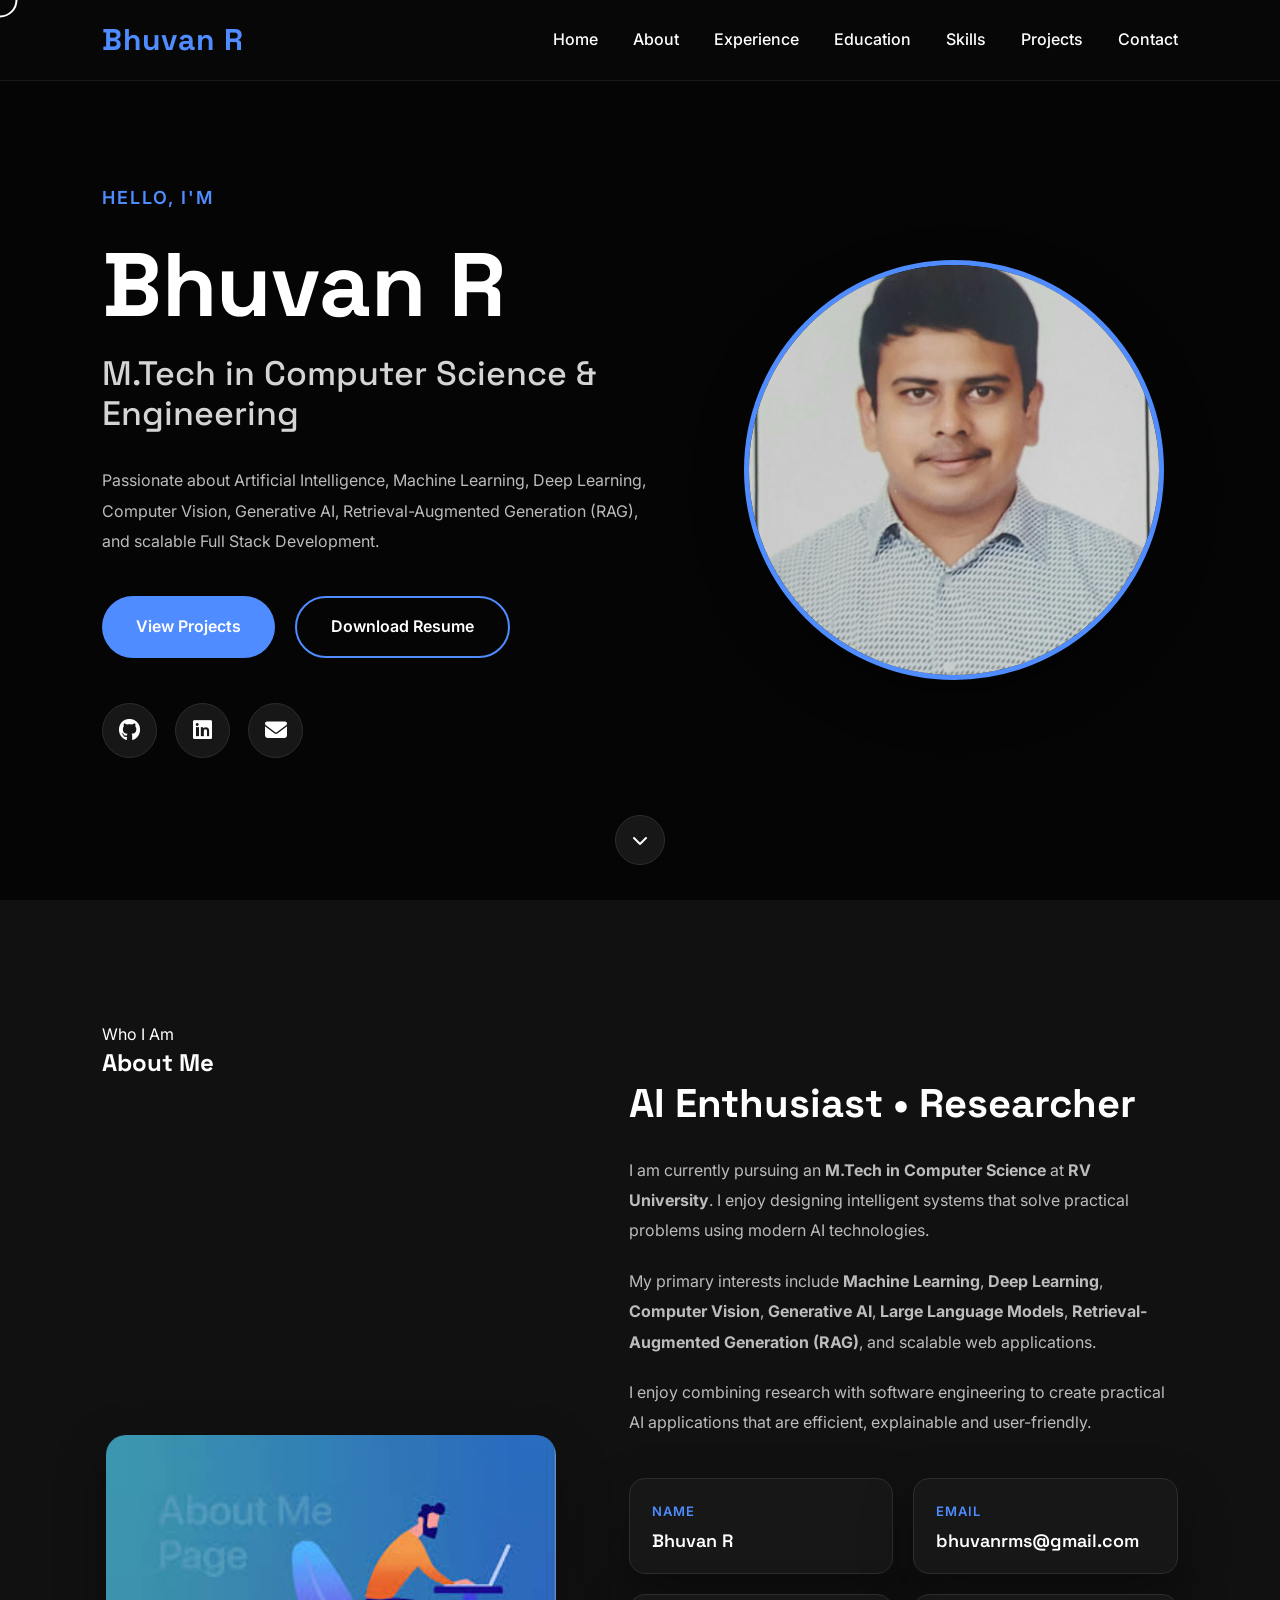
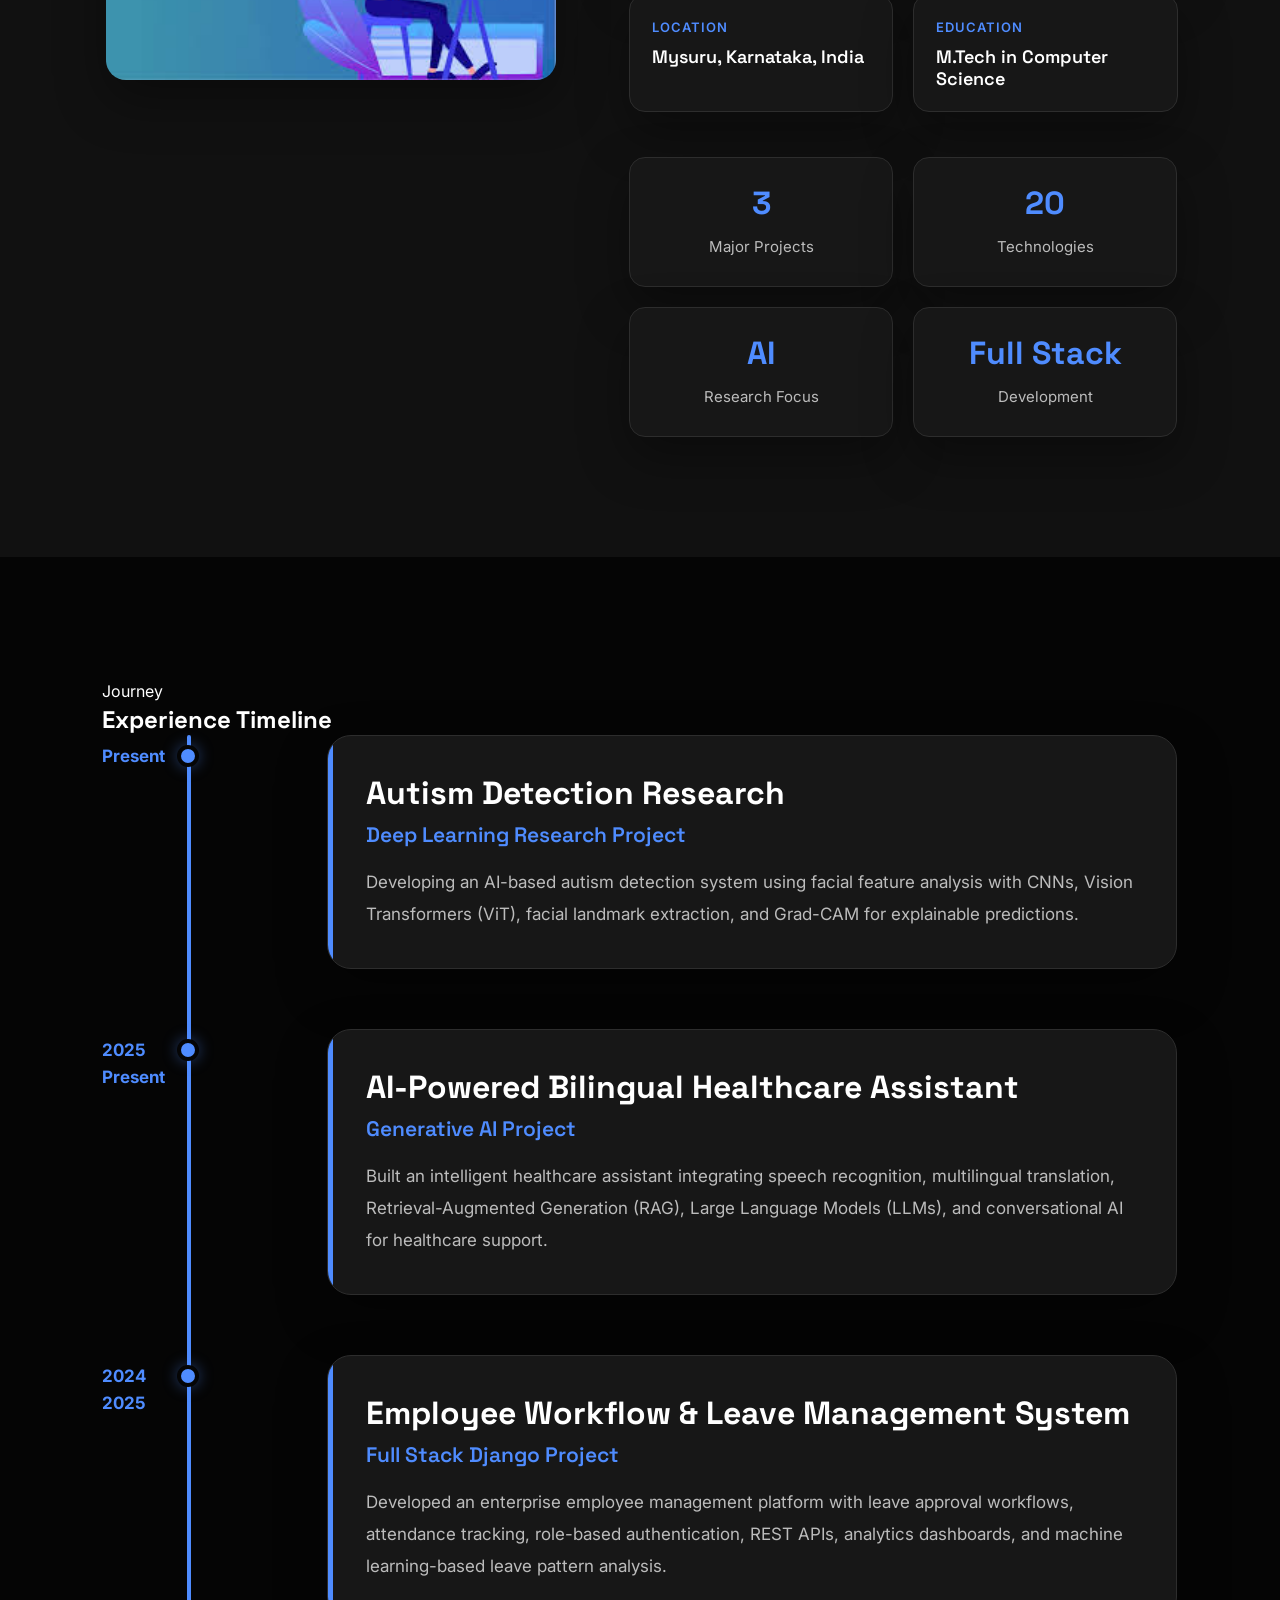
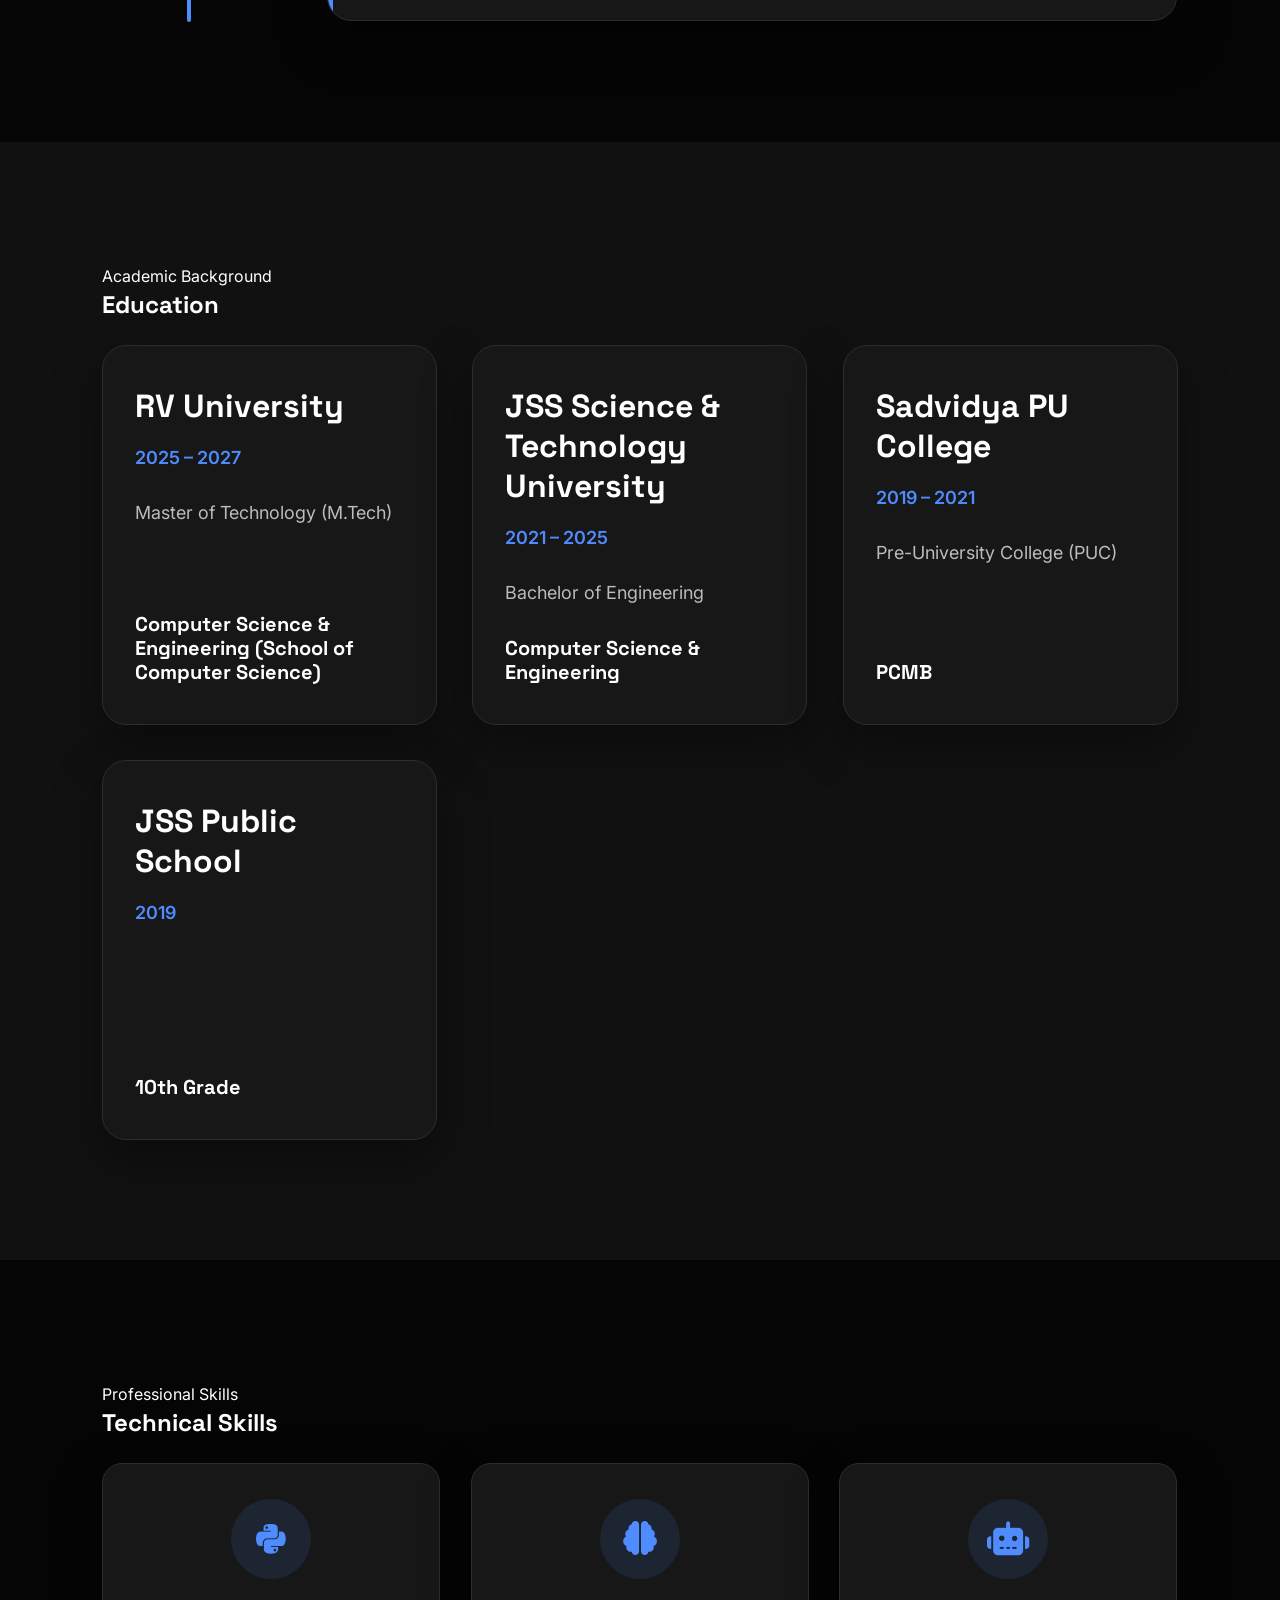
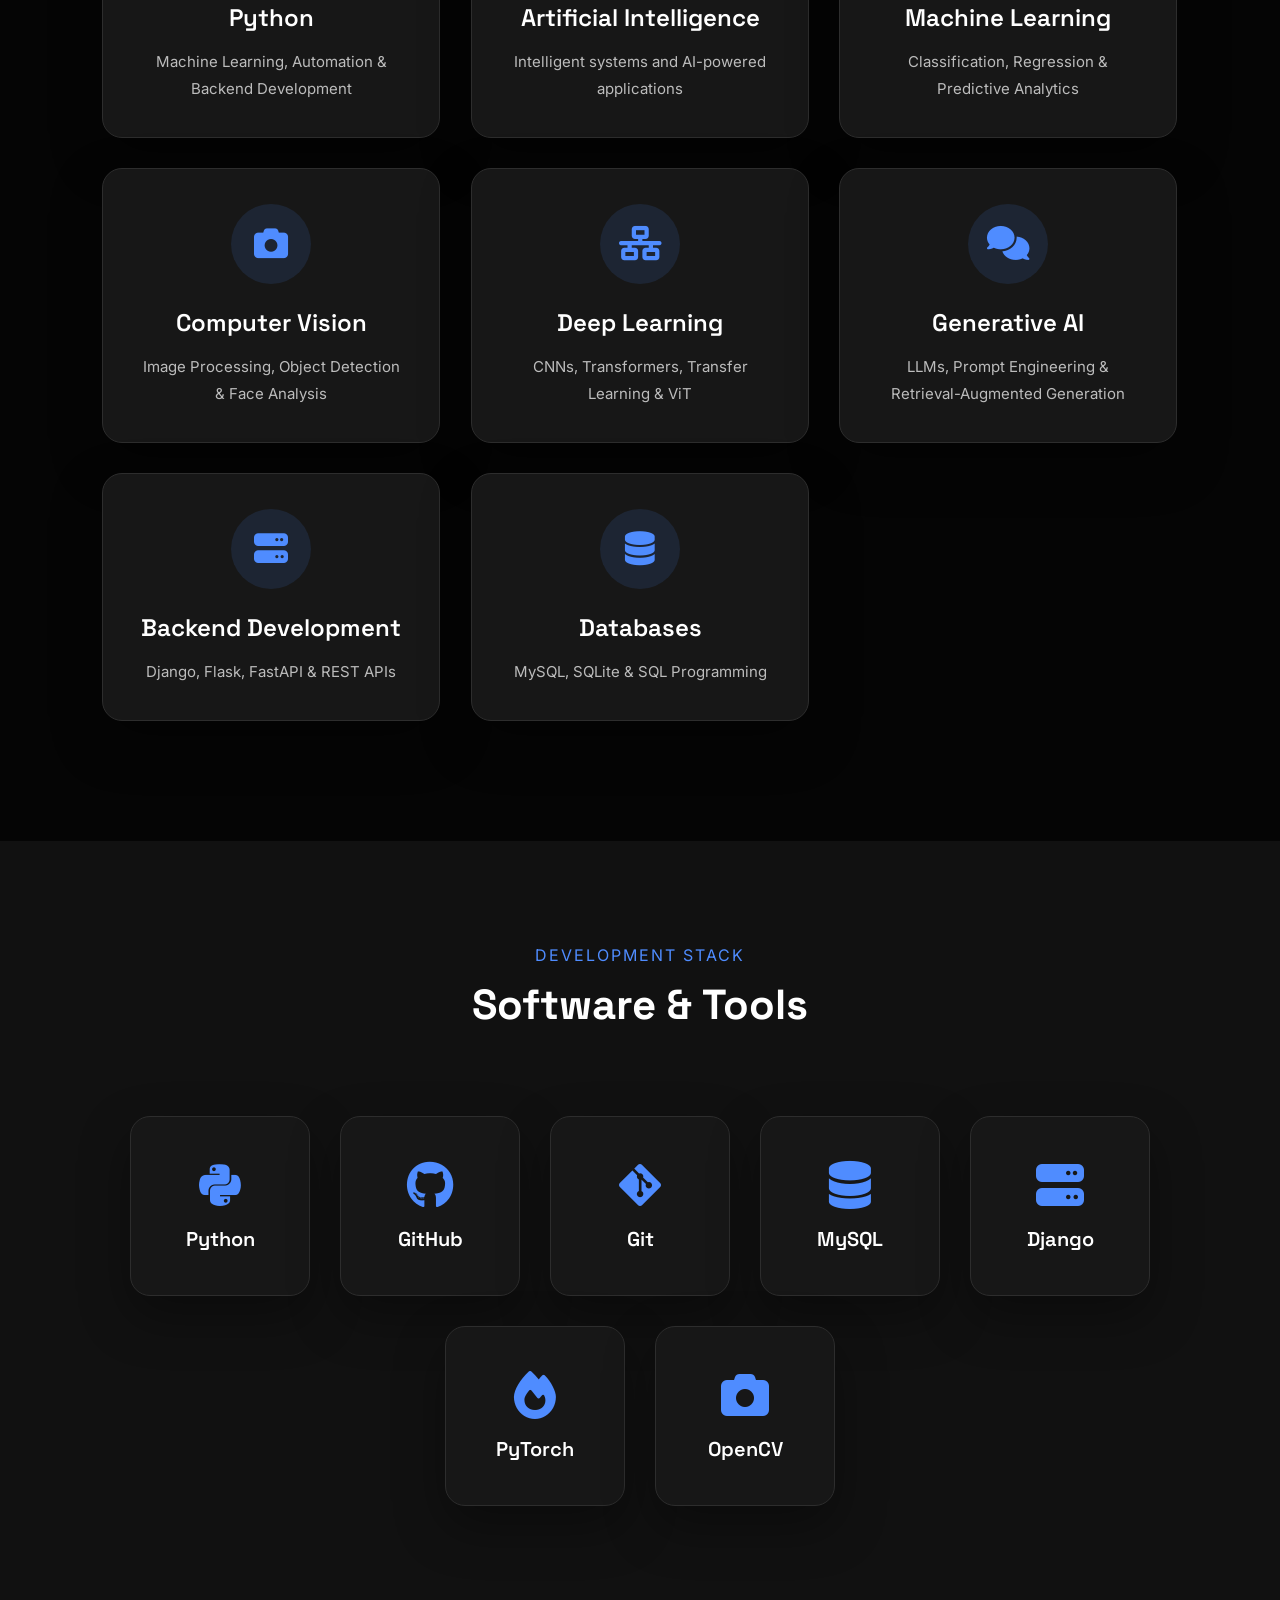
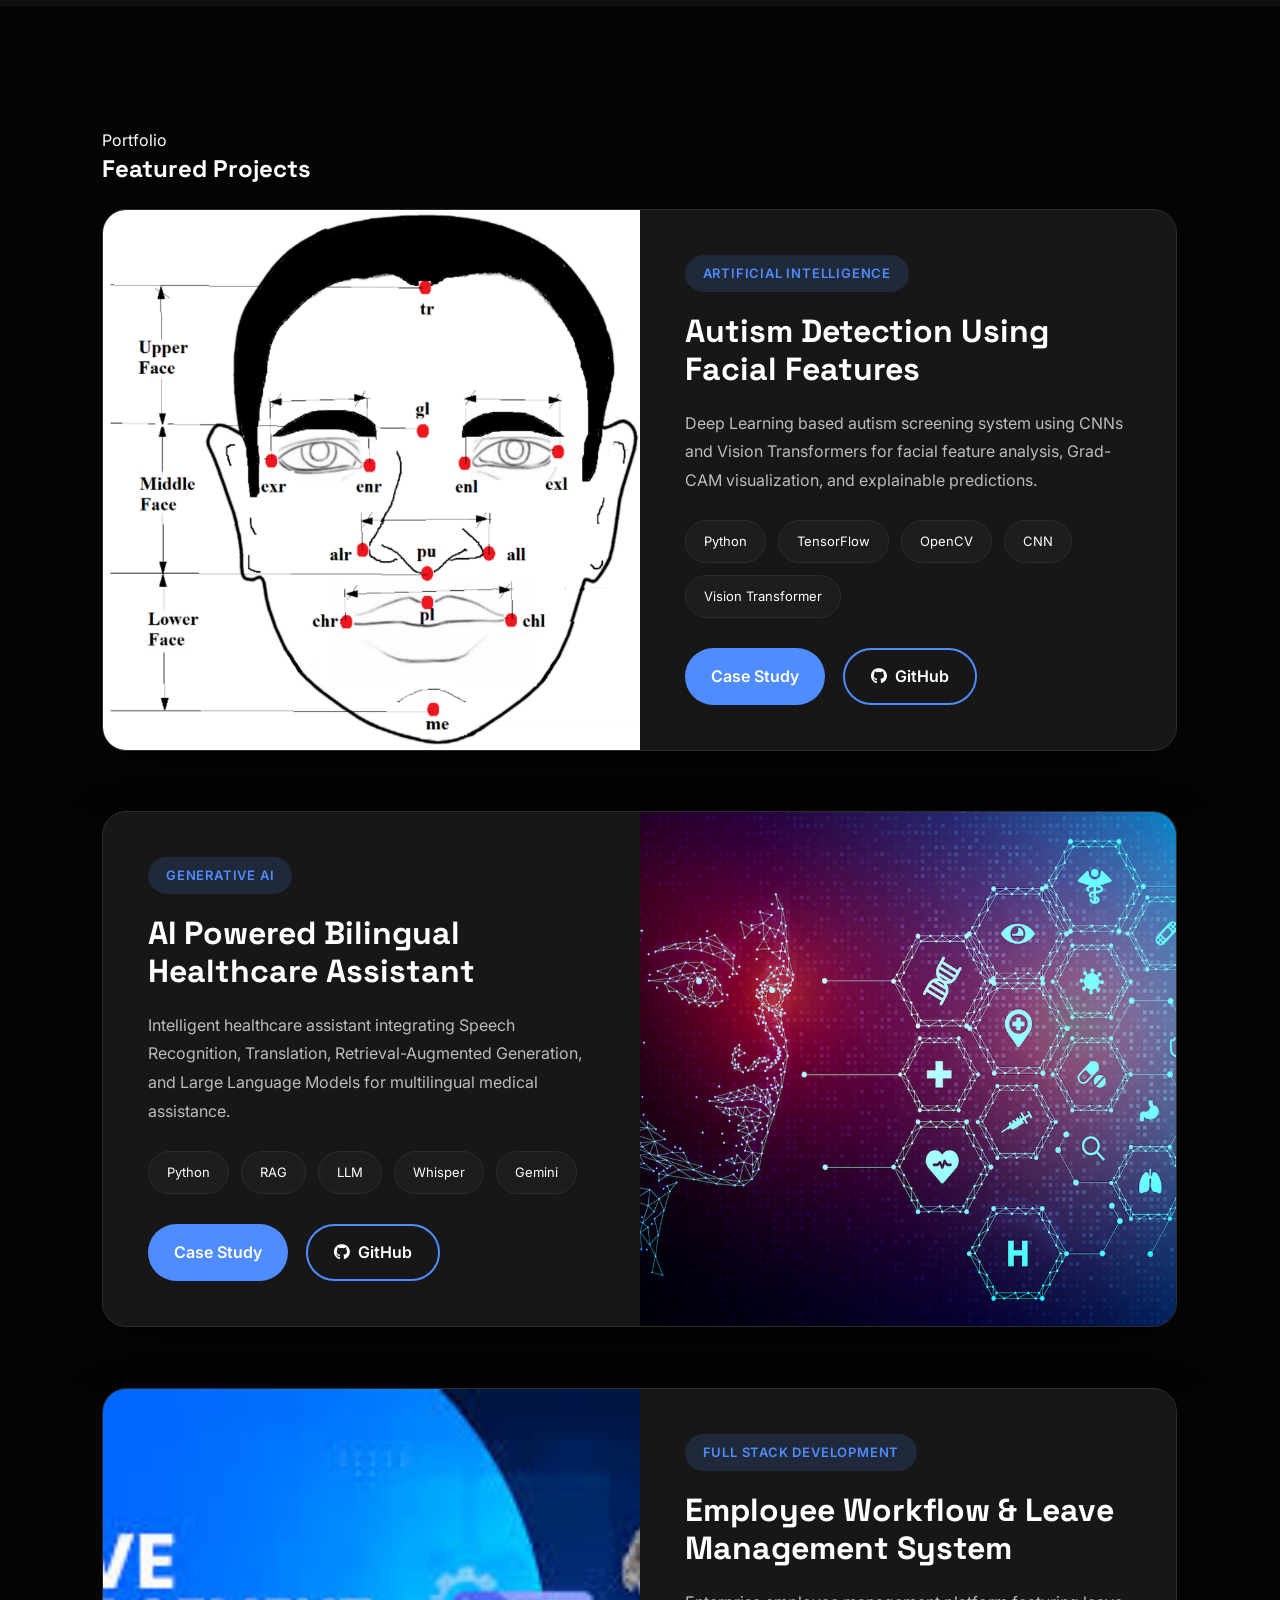
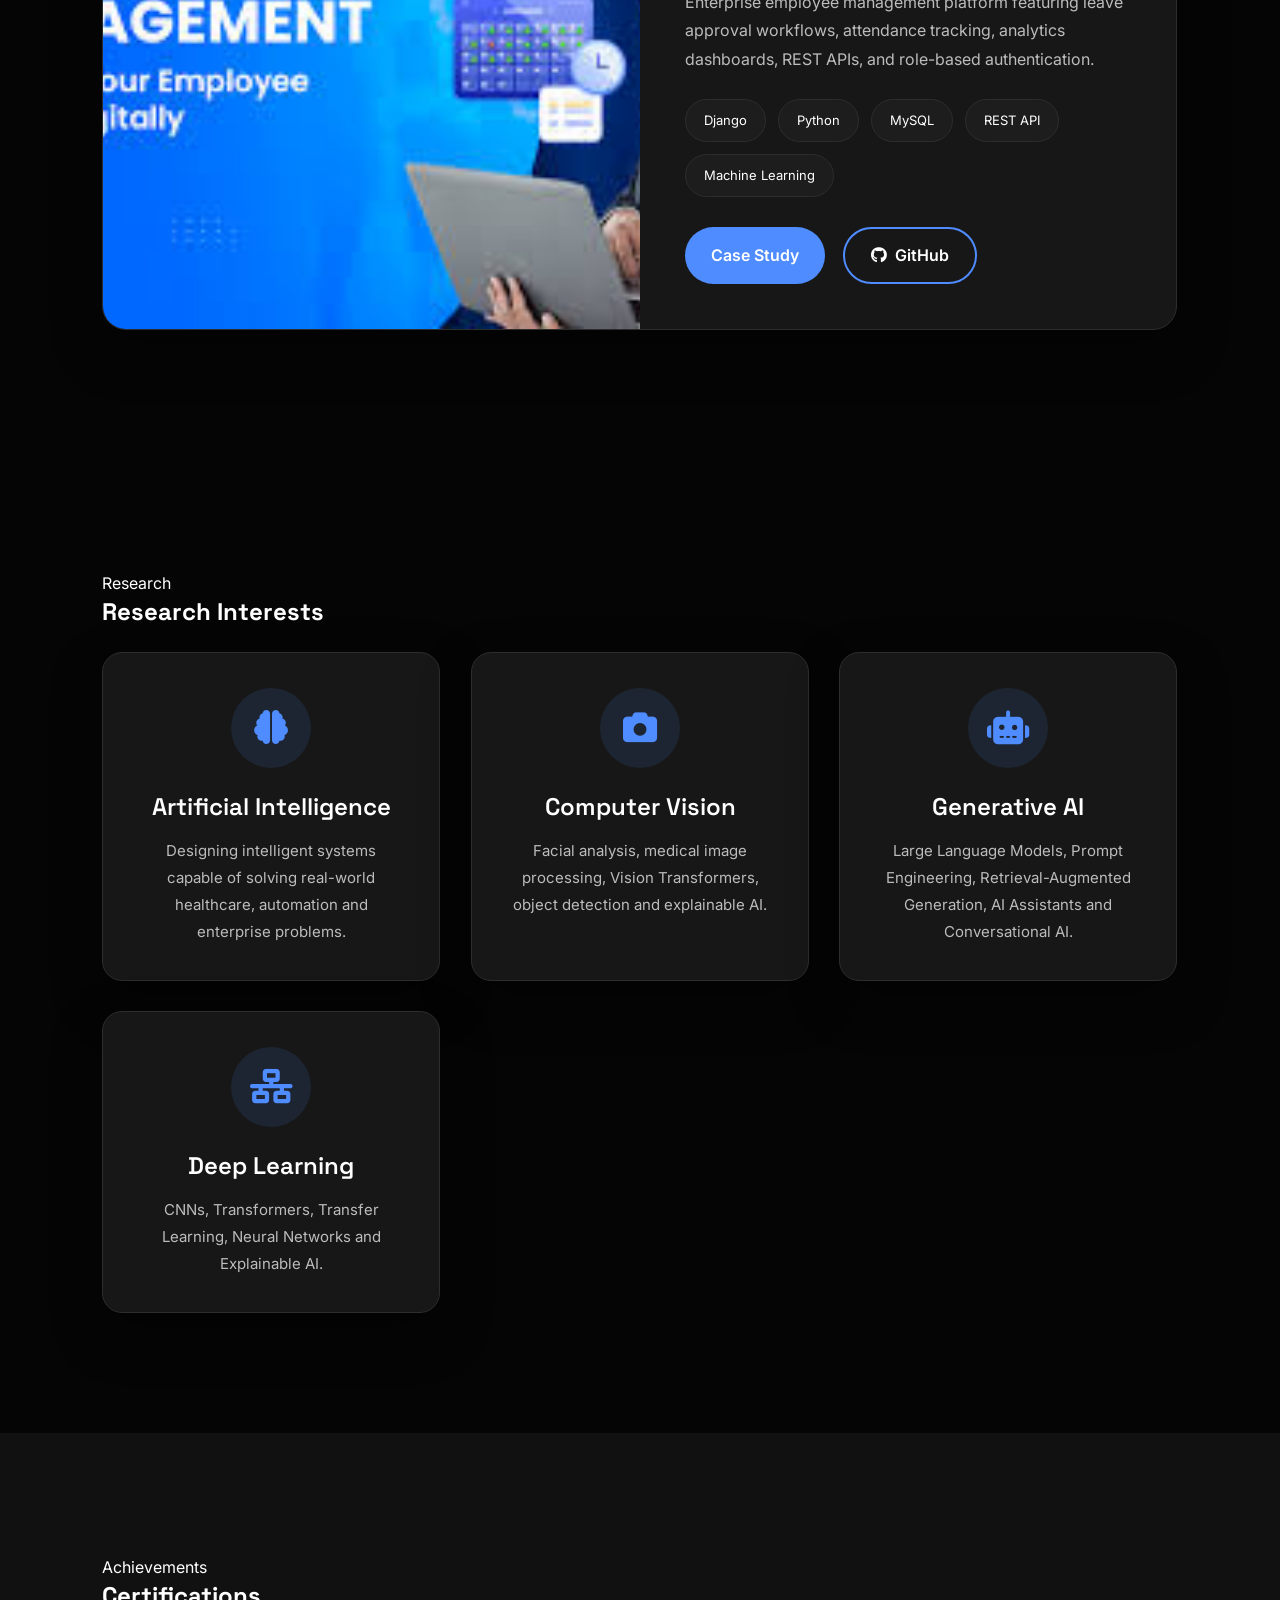
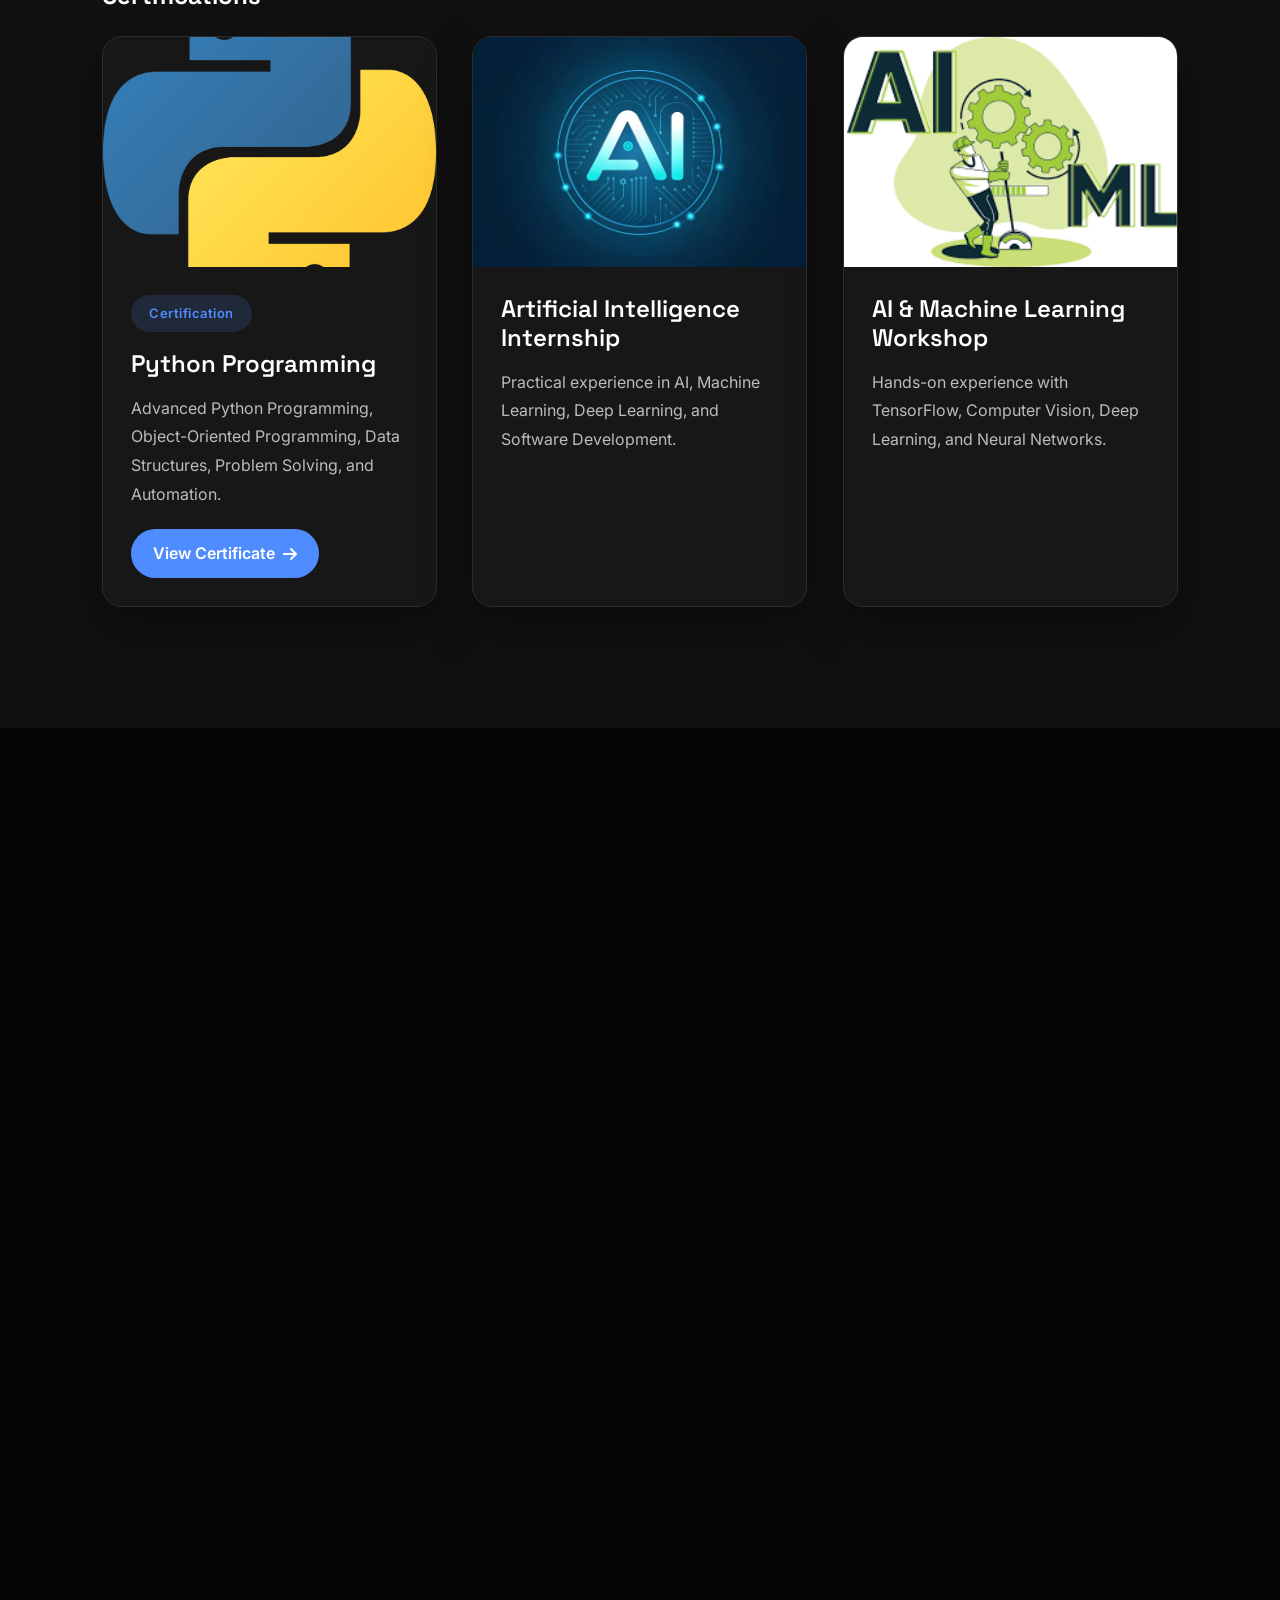
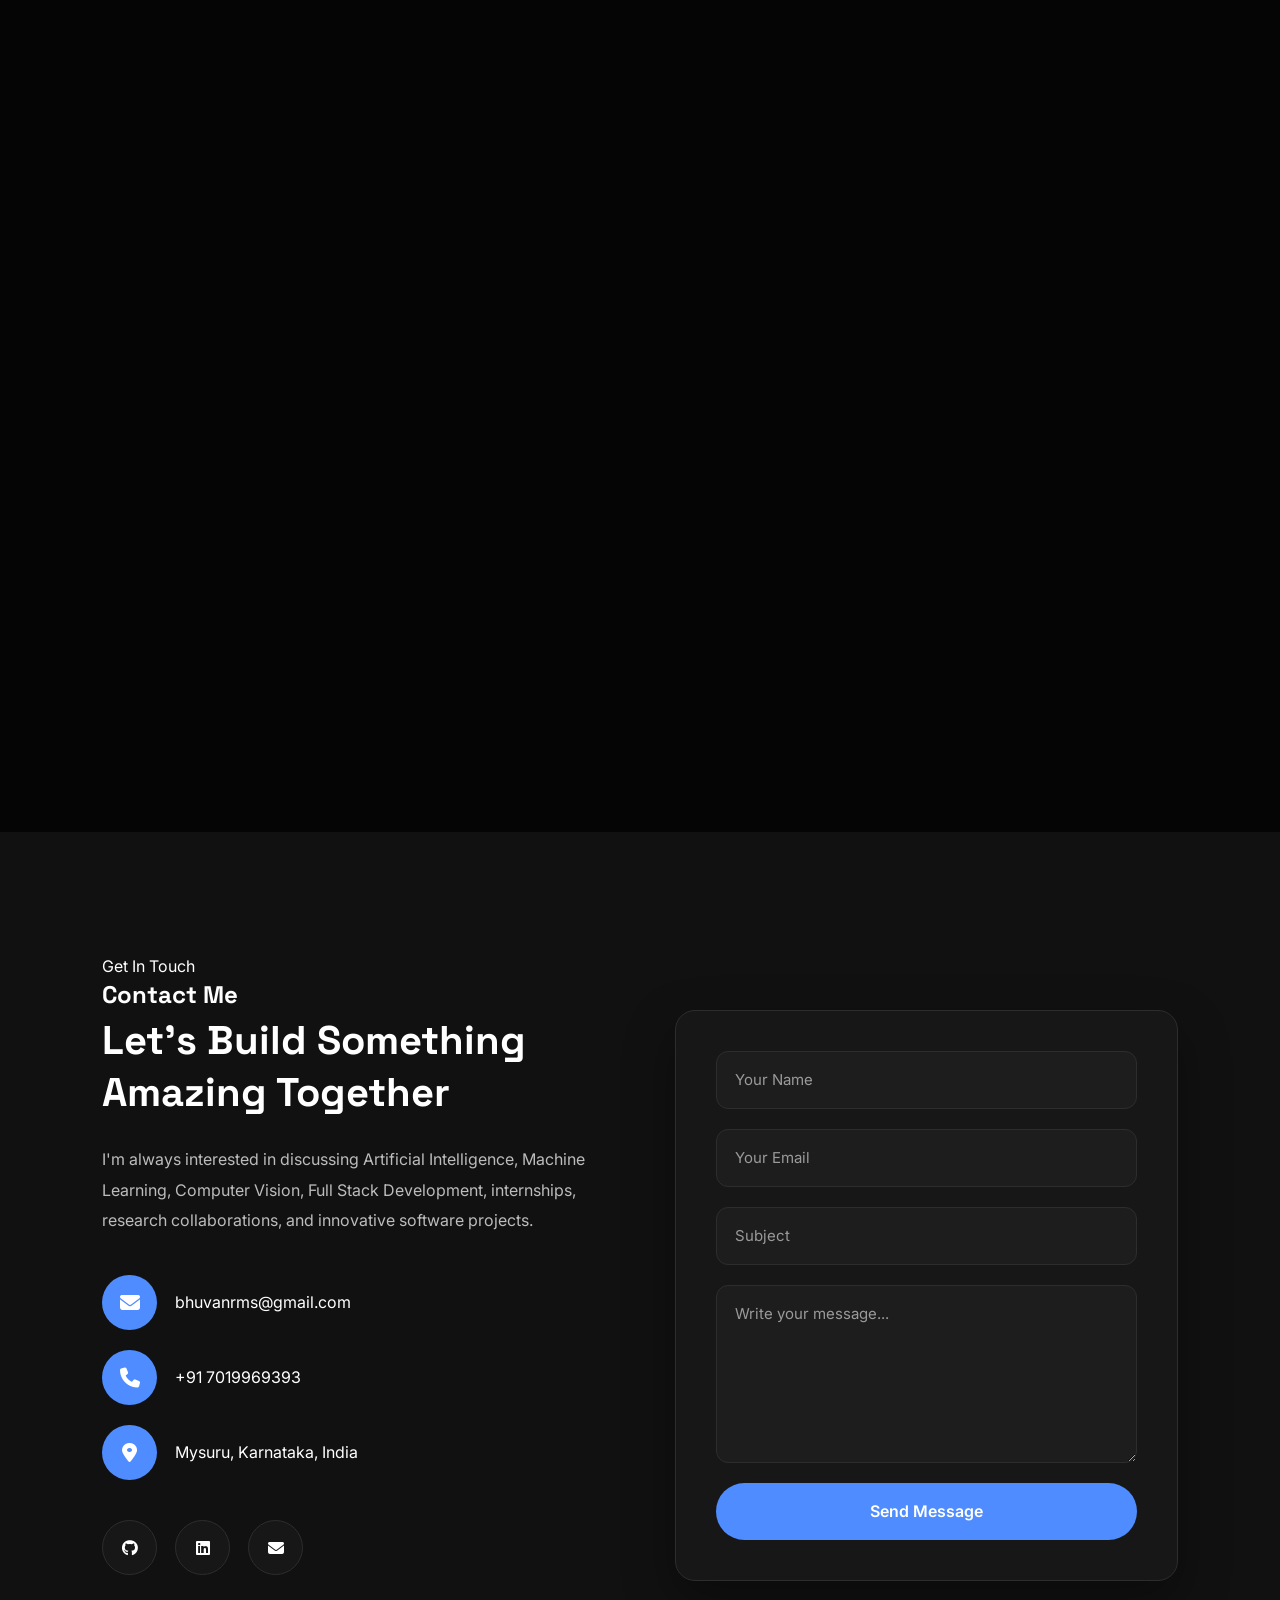
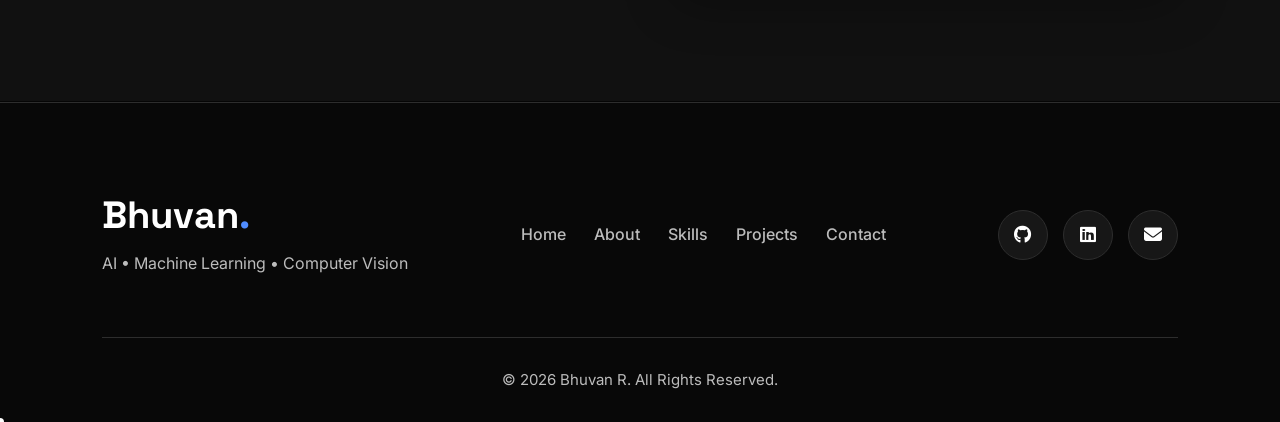
<file: index.html>
<!DOCTYPE html>
<html lang="en">

    <head>

        <!-- Character Encoding -->
        <meta charset="UTF-8">

        <!-- Responsive Design -->
        <meta name="viewport" content="width=device-width, initial-scale=1.0">

        <!-- SEO -->
        <title>Bhuvan R | Portfolio</title>

        <meta name="description"
            content="Official portfolio of Bhuvan R, an M.Tech Computer Science student specializing in Deep Learning, Computer Vision, Generative AI, Machine Learning, Django, and Full Stack Development.">

        <meta name="keywords"
            content="Bhuvan R, Computer Science, AI Engineer, Machine Learning, Deep Learning, Computer Vision, Generative AI, LLM, RAG, Python, Django, Portfolio, Full Stack Developer">

        <meta name="author" content="Bhuvan R">

        <meta name="robots" content="index, follow">

        <meta name="theme-color" content="#050505">

        <!-- Canonical URL -->
        <link rel="canonical"
            href="https://thor-asgardian.github.io/portfolio/">

        <!-- Open Graph -->
        <meta property="og:title"
            content="Bhuvan R | Portfolio">

        <meta property="og:description"
            content="Explore projects in Computer Science, Deep Learning, Computer Vision, Django, and Generative AI.">

        <meta property="og:type" content="website">

        <meta property="og:url"
            content="https://thor-asgardian.github.io/portfolio/">

        <meta property="og:image"
            content="https://thor-asgardian.github.io/portfolio/assets/images/profile.jpg">

        <meta property="og:site_name" content="Bhuvan R Portfolio">

        <!-- Twitter Card -->
        <meta name="twitter:card" content="summary_large_image">

        <meta name="twitter:title"
            content="Bhuvan R | Portfolio">

        <meta name="twitter:description"
            content="Portfolio showcasing AI, Machine Learning, Computer Vision, Django, and Full Stack Development projects.">

        <meta name="twitter:image"
            content="https://thor-asgardian.github.io/portfolio/assets/images/profile.jpg">

        <!-- Favicon -->
        <link rel="icon" type="image/x-icon" href="assets/icons/favicon.ico">

        <link rel="apple-touch-icon" href="assets/icons/favicon.ico">

        <!-- Google Fonts -->
        <link rel="preconnect" href="https://fonts.googleapis.com">

        <link rel="preconnect" href="https://fonts.gstatic.com" crossorigin>

        <link
            href="https://fonts.googleapis.com/css2?family=Space+Grotesk:wght@300;400;500;600;700&family=Inter:wght@300;400;500;600;700&display=swap"
            rel="stylesheet">

        <!-- Font Awesome -->
        <link rel="stylesheet"
            href="https://cdnjs.cloudflare.com/ajax/libs/font-awesome/6.6.0/css/all.min.css">

        <!-- Main Stylesheet -->
        <link rel="stylesheet" href="css/style.css">

    </head>

    <body>

        <div id="loader">

            <div class="loader-content">

                <h1>BR</h1>

                <p>Loading Portfolio</p>

                <div class="loading-bar">

                    <span></span>

                </div>

            </div>

        </div>

        <header>

            <nav class="navbar">

                <div class="logo">

                    <a href="#hero">

                        <span>Bhuvan R</span>

                    </a>

                </div>

                <ul class="nav-links">

                    <li><a href="#hero">Home</a></li>

                    <li><a href="#about">About</a></li>

                    <li><a href="#experience">Experience</a></li>

                    <li><a href="#education">Education</a></li>

                    <li><a href="#skills">Skills</a></li>

                    <li><a href="#projects">Projects</a></li>

                    <li><a href="#contact">Contact</a></li>

                </ul>

                <div class="menu-btn">

                    <i class="fas fa-bars"></i>

                </div>

            </nav>

        </header>

        <main>

            <section id="hero"
                class="hero fade-up">

                <div class="hero-left">

                    <p class="intro">Hello, I'm </p>

                    <h1> Bhuvan R </h1>

                    <h2> M.Tech in Computer Science & Engineering </h2>

                    <p class="hero-description">

                        Passionate about Artificial Intelligence,
                        Machine Learning,
                        Deep Learning,
                        Computer Vision,
                        Generative AI,
                        Retrieval-Augmented Generation (RAG),
                        and scalable Full Stack Development.

                    </p>

                    <div class="hero-buttons">

                        <a href="#projects" class="primary-btn"> View Projects
                        </a>

                        <a href="assets/resume/Bhuvan_Resume.pdf"
                            class="secondary-btn" download> Download Resume </a>

                    </div>

                    <div class="social-icons">

                        <a href="https://github.com/Thor-asgardian"
                            target="_blank" aria-label="GitHub">

                            <i class="fab fa-github"></i>

                        </a>

                        <a
                            href="https://www.linkedin.com/in/bhuvan-r-94983130b/"
                            target="_blank" aria-label="LinkedIn">

                            <i class="fab fa-linkedin"></i>

                        </a>

                        <a href="mailto:bhuvanrms@gmail.com" aria-label="Email">

                            <i class="fas fa-envelope"></i>

                        </a>

                    </div>

                </div>

                <div class="hero-right">

                    <div class="hero-image">

                        <img src="assets/images/Bhuvan-R.jpeg" alt="Bhuvan R"
                            draggable="false">

                    </div>

                </div>

                <a href="#about" class="scroll-down" aria-label="Scroll Down">

                    <i class="fas fa-chevron-down"></i>

                </a>

            </section>

            <section id="about"
                class="about fade-up">

                <div class="section-title">

                    <p>Who I Am</p>

                    <h2>About Me</h2>

                </div>

                <div class="about-container">

                    <div class="about-image">

                        <img src="assets/images/about.jpg" alt="About Bhuvan R"
                            loading="lazy">

                    </div>

                    <!-- Right -->

                    <div class="about-content">

                        <h3>

                            AI Enthusiast • Researcher

                        </h3>

                        <p>

                            I am currently pursuing an
                            <strong>M.Tech in Computer Science</strong>
                            at <strong>RV University</strong>.
                            I enjoy designing intelligent systems that solve
                            practical problems using modern AI technologies.

                        </p>

                        <p>

                            My primary interests include
                            <strong>Machine Learning</strong>,
                            <strong>Deep Learning</strong>,
                            <strong>Computer Vision</strong>,
                            <strong>Generative AI</strong>,
                            <strong>Large Language Models</strong>,
                            <strong>Retrieval-Augmented Generation
                                (RAG)</strong>,
                            and scalable web applications.

                        </p>

                        <p>

                            I enjoy combining research with software
                            engineering to create practical AI applications
                            that are efficient, explainable and user-friendly.

                        </p>

                        <div class="about-details">

                            <div>

                                <span>Name</span>

                                <h4>Bhuvan R</h4>

                            </div>

                            <div>

                                <span>Email</span>

                                <h4>bhuvanrms@gmail.com</h4>

                            </div>

                            <div>

                                <span>Location</span>

                                <h4>Mysuru, Karnataka, India</h4>

                            </div>

                            <div>

                                <span>Education</span>

                                <h4>M.Tech in Computer Science</h4>

                            </div>

                        </div>

                        <div class="about-highlights">

                            <div class="highlight-card zoom">

                                <h3>3</h3>

                                <p>Major Projects</p>

                            </div>

                            <div class="highlight-card zoom">

                                <h3>20</h3>

                                <p>Technologies</p>

                            </div>

                            <div class="highlight-card zoom">

                                <h3>AI</h3>

                                <p>Research Focus</p>

                            </div>

                            <div class="highlight-card zoom">

                                <h3>Full Stack</h3>

                                <p>Development</p>

                            </div>

                        </div>

                    </div>

                </div>

            </section>

            <section id="experience" class="experience fade-up">

                <div class="section-title">
                    <p>Journey</p>
                    <h2>Experience Timeline</h2>
                </div>

                <div class="timeline">

                    <!-- Timeline Item 1 -->
                    <div class="timeline-item">

                        <div class="timeline-date">
                            Present
                        </div>

                        <div class="timeline-content slide-right">

                            <h3>Autism Detection Research</h3>

                            <h4>Deep Learning Research Project</h4>

                            <p>
                                Developing an AI-based autism detection system
                                using facial
                                feature analysis with CNNs, Vision Transformers
                                (ViT),
                                facial landmark extraction, and Grad-CAM for
                                explainable
                                predictions.
                            </p>

                        </div>

                    </div>

                    <!-- Timeline Item 2 -->
                    <div class="timeline-item">

                        <div class="timeline-date">
                            2025 <br> Present
                        </div>

                        <div class="timeline-content slide-left">

                            <h3>AI-Powered Bilingual Healthcare Assistant</h3>

                            <h4>Generative AI Project</h4>

                            <p>
                                Built an intelligent healthcare assistant
                                integrating
                                speech recognition, multilingual translation,
                                Retrieval-Augmented Generation (RAG), Large
                                Language Models
                                (LLMs), and conversational AI for healthcare
                                support.
                            </p>

                        </div>

                    </div>

                    <!-- Timeline Item 3 -->
                    <div class="timeline-item">

                        <div class="timeline-date">
                            2024 <br> 2025
                        </div>

                        <div class="timeline-content slide-right">

                            <h3>Employee Workflow & Leave Management System</h3>

                            <h4>Full Stack Django Project</h4>

                            <p>
                                Developed an enterprise employee management
                                platform with
                                leave approval workflows, attendance tracking,
                                role-based authentication, REST APIs, analytics
                                dashboards,
                                and machine learning-based leave pattern
                                analysis.
                            </p>

                        </div>

                    </div>

                </div>

            </section>

            <section id="education"
                class="education fade-up">

                <div class="section-title">

                    <p>Academic Background</p>

                    <h2>Education</h2> <br>

                </div>

                <div class="education-grid">

                    <div class="education-card zoom">

                        <h3>

                            RV University

                        </h3>

                        <span>

                            2025 – 2027

                        </span>

                        <p>

                            Master of Technology (M.Tech)

                        </p>

                        <h4>

                            Computer Science & Engineering (School of Computer
                            Science)

                        </h4>

                    </div>

                    <div class="education-card zoom">

                        <h3>

                            JSS Science & Technology University

                        </h3>

                        <span>

                            2021 – 2025

                        </span>

                        <p>

                            Bachelor of Engineering

                        </p>

                        <h4>

                            Computer Science & Engineering

                        </h4>

                    </div>

                    <div class="education-card zoom">

                        <h3>

                            Sadvidya PU College

                        </h3>

                        <span>

                            2019 – 2021

                        </span>

                        <p>

                            Pre-University College (PUC)

                        </p>

                        <h4>

                            PCMB

                        </h4>

                    </div>

                    <div class="education-card zoom">

                        <h3>

                            JSS Public School

                        </h3>

                        <span>

                            2019

                        </span>

                        <h4>

                            10th Grade

                        </h4>

                    </div>

                </div>

            </section>

            <section id="skills"
                class="skills fade-up">

                <div class="section-title">

                    <p>Professional Skills</p>

                    <h2>Technical Skills</h2>

                </div> <br>

                <div class="skills-grid">

                    <div class="skill-card zoom">
                        <i class="fab fa-python"></i>
                        <h3>Python</h3>
                        <p>Machine Learning, Automation & Backend
                            Development</p>
                    </div>

                    <div class="skill-card zoom">
                        <i class="fas fa-brain"></i>
                        <h3>Artificial Intelligence</h3>
                        <p>Intelligent systems and AI-powered applications</p>
                    </div>

                    <div class="skill-card zoom">
                        <i class="fas fa-robot"></i>
                        <h3>Machine Learning</h3>
                        <p>Classification, Regression & Predictive Analytics</p>
                    </div>

                    <div class="skill-card zoom">
                        <i class="fas fa-camera"></i>
                        <h3>Computer Vision</h3>
                        <p>Image Processing, Object Detection & Face
                            Analysis</p>
                    </div>

                    <div class="skill-card zoom">
                        <i class="fas fa-network-wired"></i>
                        <h3>Deep Learning</h3>
                        <p>CNNs, Transformers, Transfer Learning & ViT</p>
                    </div>

                    <div class="skill-card zoom">
                        <i class="fas fa-comments"></i>
                        <h3>Generative AI</h3>
                        <p>LLMs, Prompt Engineering & Retrieval-Augmented
                            Generation</p>
                    </div>

                    <div class="skill-card zoom">
                        <i class="fas fa-server"></i>
                        <h3>Backend Development</h3>
                        <p>Django, Flask, FastAPI & REST APIs</p>
                    </div>

                    <div class="skill-card zoom">
                        <i class="fas fa-database"></i>
                        <h3>Databases</h3>
                        <p>MySQL, SQLite & SQL Programming</p>
                    </div>

                </div>

            </section>

            <section id="software" class="software fade-up">

                <div class="section-title">
                    <p>Development Stack</p>
                    <h2>Software & Tools</h2>
                </div>

                <br>

                <div class="software-grid">

                    <div class="tool-card zoom">
                        <i class="fab fa-python"></i>
                        <h3>Python</h3>
                    </div>

                    <div class="tool-card zoom">
                        <i class="fab fa-github"></i>
                        <h3>GitHub</h3>
                    </div>

                    <div class="tool-card zoom">
                        <i class="fab fa-git-alt"></i>
                        <h3>Git</h3>
                    </div>

                    <div class="tool-card zoom">
                        <i class="fas fa-database"></i>
                        <h3>MySQL</h3>
                    </div>

                    <div class="tool-card zoom">
                        <i class="fas fa-server"></i>
                        <h3>Django</h3>
                    </div>

                    <div class="tool-card zoom">
                        <i class="fas fa-fire"></i>
                        <h3>PyTorch</h3>
                    </div>

                    <div class="tool-card zoom">
                        <i class="fas fa-camera"></i>
                        <h3>OpenCV</h3>
                    </div>

                </div>

            </section>

            <section id="projects"
                class="projects fade-up">

                <div class="section-title">

                    <p>Portfolio</p>

                    <h2>Featured Projects</h2> <br>

                </div>

                <div class="project-container">

                    <article class="project-card zoom">

                        <div class="project-image">

                            <img src="assets/images/projects/autism-cover.jpg"
                                alt="Autism Detection" loading="lazy">

                        </div>

                        <div class="project-content">

                            <span class="project-tag">

                                Artificial Intelligence

                            </span>

                            <h3>

                                Autism Detection Using Facial Features

                            </h3>

                            <p>

                                Deep Learning based autism screening system
                                using CNNs and Vision Transformers for
                                facial feature analysis, Grad-CAM
                                visualization, and explainable predictions.

                            </p>

                            <div class="tech-stack">

                                <span>Python</span>
                                <span>TensorFlow</span>
                                <span>OpenCV</span>
                                <span>CNN</span>
                                <span>Vision Transformer</span>

                            </div>

                            <div class="project-links">

                                <a href="pages/autism.html" class="primary-btn">

                                    Case Study

                                </a>

                                <a href="https://github.com/Thor-asgardian"
                                    target="_blank" class="secondary-btn">

                                    <i class="fab fa-github"></i>

                                    GitHub

                                </a>

                            </div>

                        </div>

                    </article>

                    <article class="project-card zoom">

                        <div class="project-image">

                            <img
                                src="assets/images/projects/healthcare-cover.jpg"
                                alt="Healthcare Assistant" loading="lazy">

                        </div>

                        <div class="project-content">

                            <span class="project-tag">

                                Generative AI

                            </span>

                            <h3>

                                AI Powered Bilingual Healthcare Assistant

                            </h3>

                            <p>

                                Intelligent healthcare assistant integrating
                                Speech Recognition,
                                Translation,
                                Retrieval-Augmented Generation,
                                and Large Language Models
                                for multilingual medical assistance.

                            </p>

                            <div class="tech-stack">

                                <span>Python</span>
                                <span>RAG</span>
                                <span>LLM</span>
                                <span>Whisper</span>
                                <span>Gemini</span>

                            </div>

                            <div class="project-links">

                                <a href="pages/healthcare.html"
                                    class="primary-btn">

                                    Case Study

                                </a>

                                <a href="https://github.com/Thor-asgardian"
                                    target="_blank" class="secondary-btn">

                                    <i class="fab fa-github"></i>

                                    GitHub

                                </a>

                            </div>

                        </div>

                    </article>

                    <article class="project-card zoom">

                        <div class="project-image">

                            <img src="assets/images/projects/employee-cover.jpg"
                                alt="Employee Workflow" loading="lazy">

                        </div>

                        <div class="project-content">

                            <span class="project-tag">

                                Full Stack Development

                            </span>

                            <h3>

                                Employee Workflow & Leave Management System

                            </h3>

                            <p>

                                Enterprise employee management platform
                                featuring leave approval workflows,
                                attendance tracking,
                                analytics dashboards,
                                REST APIs,
                                and role-based authentication.

                            </p>

                            <div class="tech-stack">

                                <span>Django</span>
                                <span>Python</span>
                                <span>MySQL</span>
                                <span>REST API</span>
                                <span>Machine Learning</span>

                            </div>

                            <div class="project-links">

                                <a href="pages/employee.html"
                                    class="primary-btn">

                                    Case Study

                                </a>

                                <a href="https://github.com/Thor-asgardian"
                                    target="_blank" class="secondary-btn">

                                    <i class="fab fa-github"></i>

                                    GitHub

                                </a>

                            </div>

                        </div>

                    </article>

                </div>

            </section>

            <section id="research"
                class="research fade-up">

                <div class="section-title">

                    <p>Research</p>

                    <h2>Research Interests</h2> <br>

                </div>

                <div class="research-grid">

                    <div class="research-card zoom">

                        <i class="fas fa-brain"></i>

                        <h3>Artificial Intelligence</h3>

                        <p>

                            Designing intelligent systems capable of
                            solving real-world healthcare,
                            automation and enterprise problems.

                        </p>

                    </div>

                    <div class="research-card zoom">

                        <i class="fas fa-camera"></i>

                        <h3>Computer Vision</h3>

                        <p>

                            Facial analysis, medical image processing,
                            Vision Transformers,
                            object detection and explainable AI.

                        </p>

                    </div>

                    <div class="research-card zoom">

                        <i class="fas fa-robot"></i>

                        <h3>Generative AI</h3>

                        <p>

                            Large Language Models,
                            Prompt Engineering,
                            Retrieval-Augmented Generation,
                            AI Assistants and Conversational AI.

                        </p>

                    </div>

                    <div class="research-card zoom">

                        <i class="fas fa-network-wired"></i>

                        <h3>Deep Learning</h3>

                        <p>

                            CNNs,
                            Transformers,
                            Transfer Learning,
                            Neural Networks
                            and Explainable AI.

                        </p>

                    </div>

                </div>

            </section>

            <section id="certifications"
                class="certifications fade-up">

                <div class="section-title">

                    <p>Achievements</p>

                    <h2>Certifications</h2> <br>

                </div>

                <div class="certificate-grid">

                    <article class="certificate-card zoom">

                        <img src="assets/images/certificates/python.jpg"
                            alt="Python Certificate" loading="lazy">

                        <div class="certificate-content">

                            <span class="certificate-badge">
                                Certification
                            </span>

                            <h3>Python Programming</h3>

                            <p>
                                Advanced Python Programming,
                                Object-Oriented Programming,
                                Data Structures,
                                Problem Solving,
                                and Automation.
                            </p>

                            <a href="assets/certificates/python-certificate.pdf"
                                class="certificate-btn"
                                target="_blank">

                                View Certificate

                                <i class="fas fa-arrow-right"></i>

                            </a>

                        </div>

                    </article>

                    <article class="certificate-card zoom">

                        <img src="assets/images/certificates/internship.jpg"
                            alt="Internship Certificate" loading="lazy">

                        <div class="certificate-content">

                            <h3>

                                Artificial Intelligence Internship

                            </h3>

                            <p>

                                Practical experience in AI,
                                Machine Learning,
                                Deep Learning,
                                and Software Development.

                            </p>

                        </div>

                    </article>

                    <article class="certificate-card zoom">

                        <img src="assets/images/certificates/workshop.jpg"
                            alt="Workshop Certificate" loading="lazy">

                        <div class="certificate-content">

                            <h3>

                                AI & Machine Learning Workshop

                            </h3>

                            <p>

                                Hands-on experience with
                                TensorFlow,
                                Computer Vision,
                                Deep Learning,
                                and Neural Networks.

                            </p>

                        </div>

                    </article>

                </div>

            </section>

            <section id="achievements"
                class="research fade-up">

                <div class="section-title">

                    <p>Highlights</p>

                    <h2>Achievements</h2> <br>

                </div>

                <div class="research-grid">

                    <div class="research-card zoom">

                        <i class="fas fa-code"></i>

                        <h3>20+ Projects</h3>

                        <p>

                            Completed projects in
                            Artificial Intelligence,
                            Machine Learning,
                            Web Development,
                            and Computer Vision.

                        </p>

                    </div>

                    <div class="research-card zoom">

                        <i class="fas fa-graduation-cap"></i>

                        <h3>Research Focus</h3>

                        <p>

                            Exploring Explainable AI,
                            Vision Transformers,
                            LLMs,
                            RAG,
                            and Medical AI.

                        </p>

                    </div>

                    <div class="research-card zoom">

                        <i class="fas fa-laptop-code"></i>

                        <h3>Full Stack Development</h3>

                        <p>

                            Experience building
                            Django,
                            REST APIs,
                            Database systems,
                            and AI-powered applications.

                        </p>

                    </div>

                    <div class="research-card zoom">

                        <i class="fas fa-lightbulb"></i>

                        <h3>Continuous Learning</h3>

                        <p>

                            Passionate about learning
                            modern AI technologies,
                            research methodologies,
                            and software engineering practices.

                        </p>

                    </div>

                </div>

            </section>

            <section id="github"
                class="github fade-up">

                <div class="section-title">

                    <p>Open Source</p>

                    <h2>GitHub</h2> <br>

                </div>

                <div class="github-container">

                    <div class="github-card zoom">

                        <i class="fab fa-github"></i>

                        <h3>GitHub Profile</h3>

                        <p>

                            Explore my repositories,
                            AI projects,
                            research work,
                            full-stack applications,
                            and open-source contributions.

                        </p>

                        <a href="https://github.com/Thor-asgardian"
                            target="_blank" class="github-btn"
                            aria-label="GitHub">

                            Visit GitHub

                            <i class="fas fa-arrow-right"></i>

                        </a>

                    </div>

                    <div class="github-stats">

                        <div class="stat-box zoom">

                            <h2>20+</h2>

                            <p>Projects</p>

                        </div>

                        <div class="stat-box zoom">

                            <h2>15+</h2>

                            <p>Technologies</p>

                        </div>

                        <div class="stat-box zoom">

                            <h2>3</h2>

                            <p>Major AI Projects</p>

                        </div>

                        <div class="stat-box zoom">

                            <h2>∞</h2>

                            <p>Learning</p>

                        </div>

                    </div>

                </div>

            </section>

            <section id="contact" class="contact fade-up">

                <div class="section-title">

                    <p>Get In Touch</p>

                    <h2>Contact Me</h2>

                </div>

                <div class="contact-container">

                    <div class="contact-left">

                        <h3>

                            Let's Build Something Amazing Together

                        </h3>

                        <p>

                            I'm always interested in discussing
                            Artificial Intelligence,
                            Machine Learning,
                            Computer Vision,
                            Full Stack Development,
                            internships,
                            research collaborations,
                            and innovative software projects.

                        </p>

                        <div class="contact-info">

                            <div class="info">

                                <i class="fas fa-envelope"></i>

                                <span>

                                    bhuvanrms@gmail.com

                                </span>

                            </div>

                            <div class="info">

                                <i class="fas fa-phone"></i>

                                <span>

                                    +91 7019969393

                                </span>

                            </div>

                            <div class="info">

                                <i class="fas fa-location-dot"></i>

                                <span>

                                    Mysuru, Karnataka, India

                                </span>

                            </div>

                        </div>

                        <div class="contact-social">

                            <a href="https://github.com/Thor-asgardian"
                                target="_blank" aria-label="GitHub">

                                <i class="fab fa-github"></i>

                            </a>

                            <a
                                href="https://www.linkedin.com/in/bhuvan-r-94983130b/"
                                target="_blank" aria-label="LinkedIn">

                                <i class="fab fa-linkedin"></i>

                            </a>

                            <a href="mailto:bhuvanrms@gmail.com"
                                aria-label="Email">

                                <i class="fas fa-envelope"></i>

                            </a>

                        </div>

                    </div>

                    <div class="contact-right">

                        <form id="contactForm">

                            <input type="text" placeholder="Your Name" required>

                            <input type="email" placeholder="Your Email"
                                required>

                            <input type="text" placeholder="Subject" required>

                            <textarea rows="6"
                                placeholder="Write your message..."
                                required></textarea>

                            <button type="submit">

                                Send Message

                            </button>

                        </form>

                    </div>

                </div>

            </section>

        </main>

        <footer>

            <div class="footer-container">

                <div class="footer-left">

                    <h2>

                        Bhuvan<span>.</span>

                    </h2>

                    <p>

                        AI • Machine Learning • Computer Vision

                    </p>

                </div>

                <div class="footer-links">

                    <a href="#hero">Home</a>

                    <a href="#about">About</a>

                    <a href="#skills">Skills</a>

                    <a href="#projects">Projects</a>

                    <a href="#contact">Contact</a>

                </div>

                <div class="footer-social">

                    <a href="https://github.com/Thor-asgardian"
                        target="_blank"
                        aria-label="GitHub">

                        <i class="fab fa-github"></i>

                    </a>

                    <a href="https://www.linkedin.com/in/bhuvan-r-94983130b/"
                        target="_blank"
                        aria-label="LinkedIn">

                        <i class="fab fa-linkedin"></i>

                    </a>

                    <a href="mailto:bhuvanrms@gmail.com"
                        aria-label="Email">

                        <i class="fas fa-envelope"></i>

                    </a>

                </div>

            </div>

            <div class="footer-bottom">

                <p>

                    © 2026 Bhuvan R. All Rights Reserved.

                </p>

            </div>

        </footer>

        <!-- Scroll To Top -->

        <button id="scrollTop"
            aria-label="Scroll to top">

            <i class="fas fa-arrow-up"></i>

        </button>

        <!-- Custom Cursor -->

        <div class="cursor-dot"></div>

        <div class="cursor-outline"></div>

        <!-- JavaScript -->

        <script src="js/loader.js"></script>
        <script src="js/navbar.js"></script>
        <script src="js/scroll.js"></script>
        <script src="js/cursor.js"></script>
        <script src="js/animations.js"></script>
        <script src="js/script.js"></script>

    </body>

</html>
</file>
<file: css/style.css>
@import url("variables.css");
@import url("reset.css");
@import url("navbar.css");
@import url("hero.css");
@import url("about.css");
@import url("timeline.css");
@import url("skills.css");
@import url("software.css");
@import url("projects.css");
@import url("research.css");
@import url("certificates.css");
@import url("github.css");
@import url("contact.css");
@import url("footer.css");
@import url("animations.css");
@import url("responsive.css");
</file>
